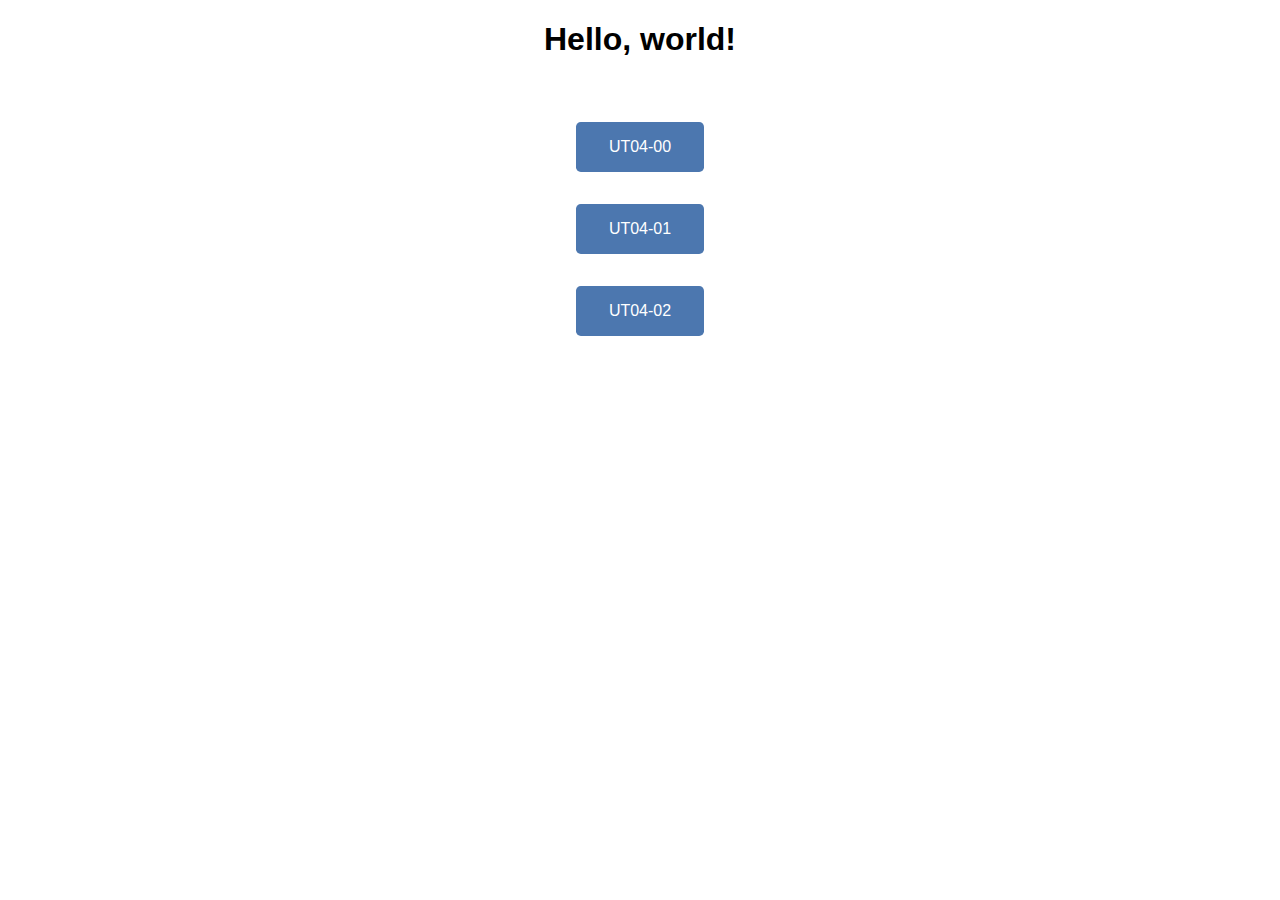
<file: index.html>
<!DOCTYPE html>
<html lang="en">
<head>
    <meta charset="UTF-8">
    <meta name="viewport" content="width=device-width, initial-scale=1.0">
    <title>Proyectos</title>
    <link rel="stylesheet" href="style.css">
</head>
<body>
    <h1>Hello, world!</h1>
    <div>
        <!-- <h2>Proyectos</h2> -->
        <a href="./DEW/UT04-00/form.html">UT04-00</a>
        <a href="./DEW/UT04-01/index.html">UT04-01</a>
        <a href="./DEW/UT04-02/index.html">UT04-02</a>
    </div>
</body>
</html>
</file>
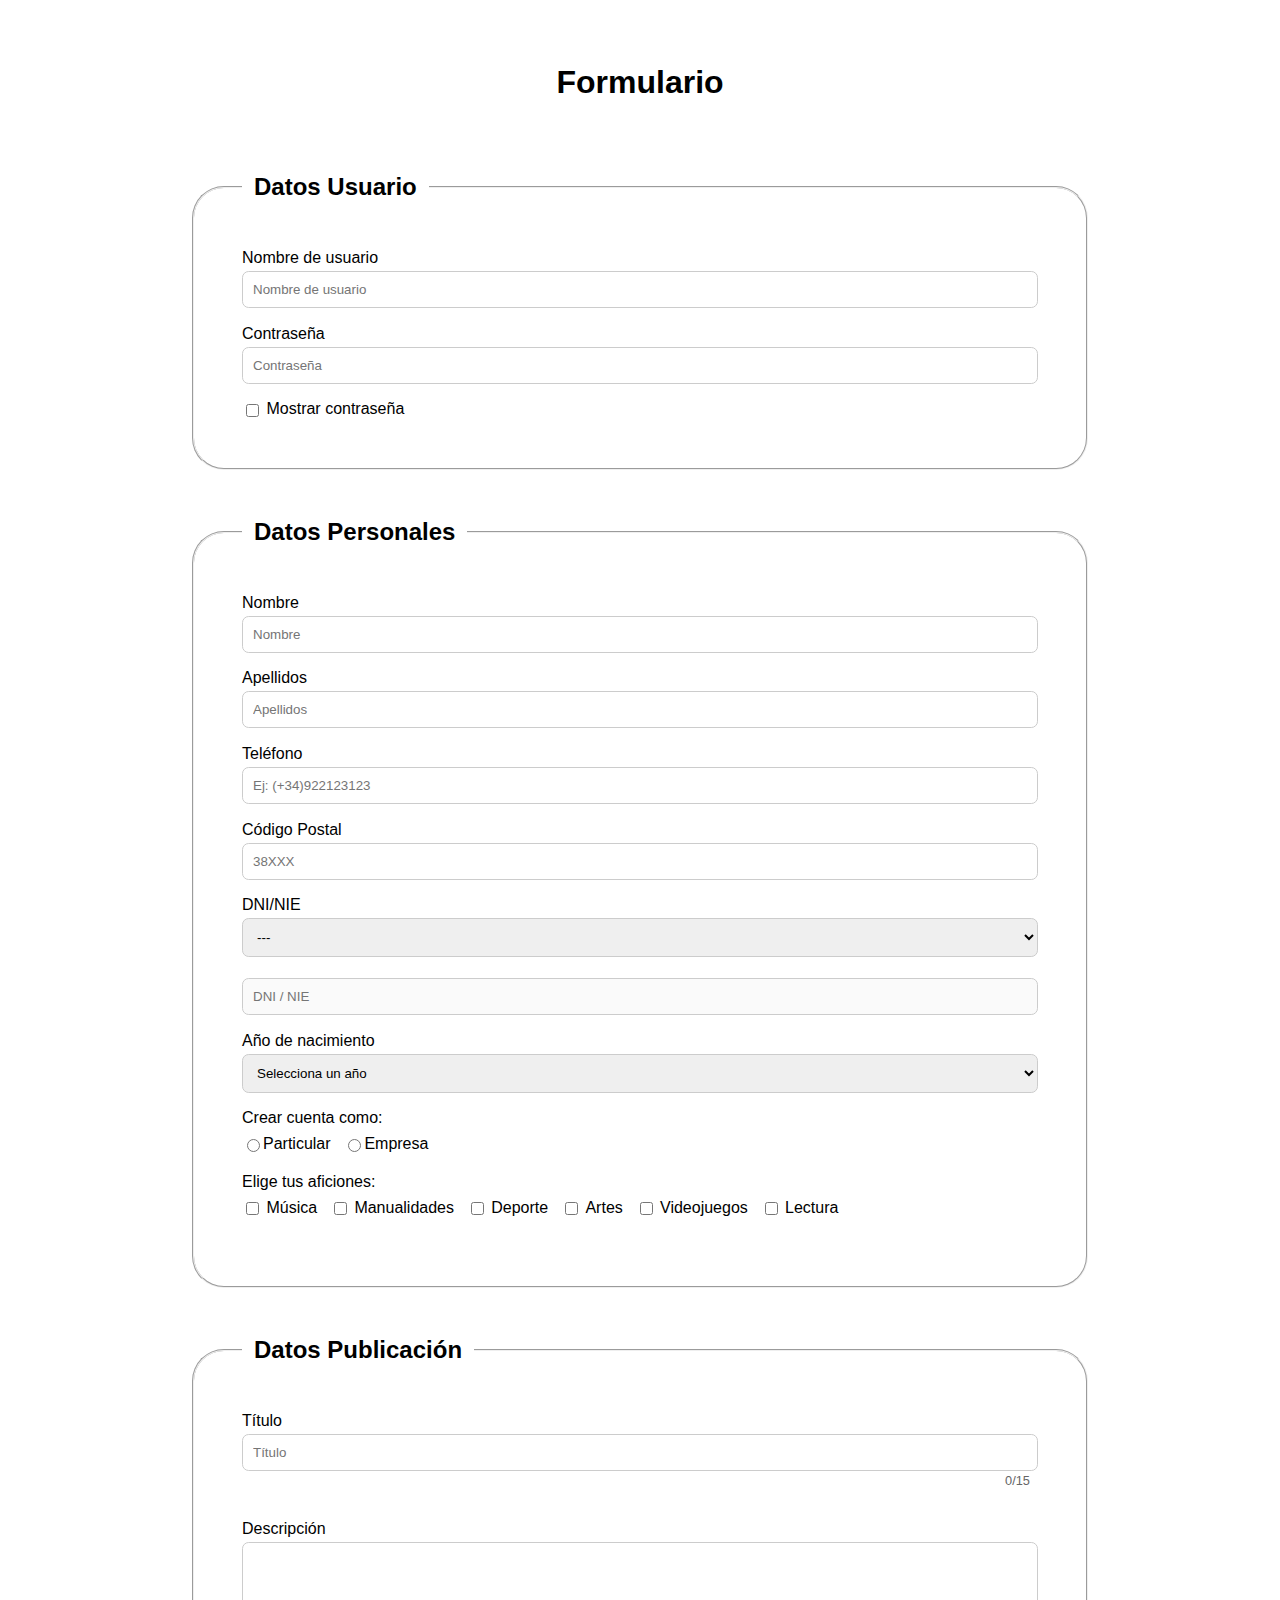
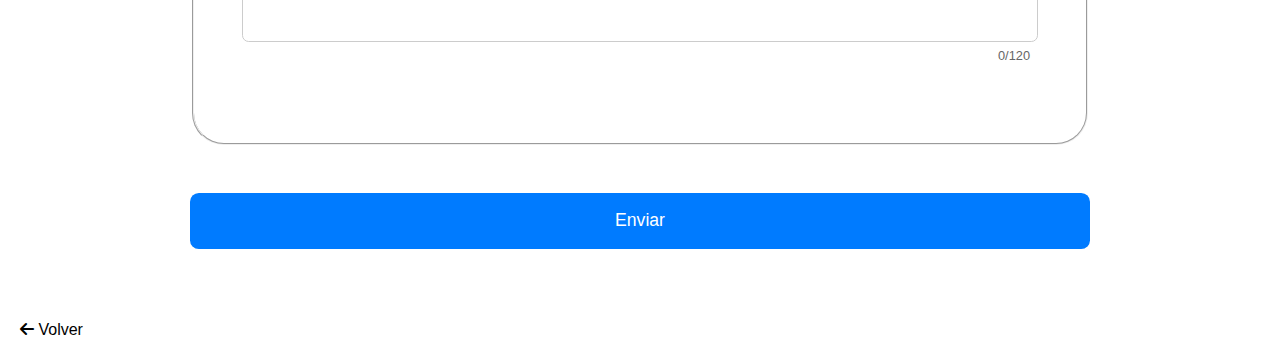
<file: DEW/UT04-01/index.html>
<!DOCTYPE html>
<html lang="en">
<head>
    <meta charset="UTF-8">
    <meta name="viewport" content="width=device-width, initial-scale=1.0">
    <title>Form - ejemplo 02</title>
    <link rel="stylesheet" href="./style.css">
    <link rel="stylesheet" href="https://cdnjs.cloudflare.com/ajax/libs/font-awesome/6.2.0/css/all.min.css">
</head>
<body>
    <h1>Formulario</h1>
    <form action="https://www.w3schools.com/action_page.php" method="post" id="form" novalidate>
        <fieldset class="userdata">
            <legend>Datos Usuario</legend>
            <label for="userdata_username">Nombre de usuario</label>
            <input type="text" name="NombreUsuario" id="userdata_username" placeholder="Nombre de usuario" required>
            <label for="userdata_password">Contraseña</label>
            <input type="password" name="Contrasena" id="userdata_password" placeholder="Contraseña" required>
            <input type="checkbox" name="showpassword" id="userdata_showpassword">
            <label for="userdata_showpassword">Mostrar contraseña</label>
        </fieldset>

        <fieldset class="personaldata">
            <legend>Datos Personales</legend>
            <label for="personaldata_name">Nombre</label>
            <input type="text" name="Nombre" id="personaldata_name" placeholder="Nombre" required>
            <label for="personaldata_surname">Apellidos</label>
            <input type="text" name="Apellidos" id="personaldata_surname" placeholder="Apellidos" required>
            <label for="personaldata_telephone">Teléfono</label>
            <input type="tel" name="Telefono" id="personaldata_telephone" placeholder="Ej: (+34)922123123" required>
            <label for="personaldata_cp">Código Postal</label>
            <input type="number" name="CodigoPostal" id="personaldata_cp" placeholder="38XXX" required>
            <label for="personaldata-select_dninie">DNI/NIE</label>
            <select name="TipoDocumento" id="personaldata-select_dninie" required>
                <option value="" disabled selected>---</option>
                <option value="DNI">DNI</option>
                <option value="NIE">NIE</option>
            </select>
            <input name="DniNie" type="text" placeholder="DNI / NIE" id="personaldata-input_dninie" disabled required>
            <label for="personaldata_birthyear">Año de nacimiento</label>
            <select name="AnioNacimiento" id="personaldata_birthyear" required>
                <option value="" disabled selected>Selecciona un año</option>
                <option value="1980">1980</option>
                <option value="1981">1981</option>
                <option value="1982">1982</option>
                <option value="1983">1983</option>
                <option value="1984">1984</option>
                <option value="1985">1985</option>
                <option value="1986">1986</option>
                <option value="1987">1987</option>
                <option value="1988">1988</option>
                <option value="1989">1989</option>
                <option value="1990">1990</option>
                <option value="1991">1991</option>
                <option value="1992">1992</option>
                <option value="1993">1993</option>
                <option value="1994">1994</option>
                <option value="1995">1995</option>
                <option value="1996">1996</option>
                <option value="1997">1997</option>
                <option value="1998">1998</option>
                <option value="1999">1999</option>
                <option value="2000">2000</option>
                <option value="2001">2001</option>
                <option value="2002">2002</option>
                <option value="2003">2003</option>
                <option value="2004">2004</option>
                <option value="2005">2005</option>
                <option value="2006">2006</option>
                <option value="2007">2007</option>
                <option value="2008">2008</option>
                <option value="2009">2009</option>
                <option value="2010">2010</option>
                <option value="2011">2011</option>
                <option value="2012">2012</option>
                <option value="2013">2013</option>
                <option value="2014">2014</option>
                <option value="2015">2015</option>
                <option value="2016">2016</option>
                <option value="2017">2017</option>
                <option value="2018">2018</option>
                <option value="2019">2019</option>
                <option value="2020">2020</option>
                <option value="2021">2021</option>
                <option value="2022">2022</option>
                <option value="2023">2023</option>
                <option value="2024">2024</option>
            </select>
            <span>Crear cuenta como:</span>
            <div class="field-group">
                <input type="radio" name="CuentaComo" value="particular" id="accounttype_particular" required>
                <label for="accounttype_particular">Particular</label>
                <input type="radio" name="CuentaComo" value="empresa" id="accounttype_empresa" required>
                <label for="accounttype_empresa">Empresa</label>
            </div>
            <span>Elige tus aficiones:</span>            
            <div class="field-group aficiones">
                <div>
                    <input type="checkbox" value="MU" id="musica">
                    <label for="musica">Música</label>
                </div>
                <div>
                    <input type="checkbox" value="MA" id="manualidades">
                    <label for="manualidades">Manualidades</label>
                </div>
                <div>
                    <input type="checkbox" value="DE" id="deporte">
                    <label for="deporte">Deporte</label>
                </div>
                <div>
                    <input type="checkbox" value="AR" id="artes">
                    <label for="artes">Artes</label>
                </div>
                <div>
                    <input type="checkbox" value="VI" id="videojuegos">
                    <label for="videojuegos">Videojuegos</label>
                </div>
                <div>
                    <input type="checkbox" value="LE" id="lectura">
                    <label for="lectura">Lectura</label>
                </div>
                <input type="text" id="hobbies" name="aficiones" hidden required>
            </div>
        </fieldset>

        <fieldset class="postdata">
            <legend>Datos Publicación</legend>
            <div class="postdata-container">
                <label for="postdata_title">Título</label>
                <input type="text" name="PublicacionTitulo" maxlength="15" id="postdata_title" placeholder="Título" required>
                <span id="postdata-count_title">0/15</span>
            </div>
            <div class="postdata-container">
                <label for="postdata_description">Descripción</label>
                <textarea name="PublicacionDescripcion" id="postdata_description" maxlength="120" required></textarea>
                <span id="postdata-count_description">0/120</span>
            </div>
        </fieldset>

        <input type="submit" value="Enviar">
    </form>
    <a href="../../index.html" title="Volver"><i class="fa-solid fa-arrow-left"></i> Volver</a>
    <script src="./script.js"></script>
</body>
</html>
</file>
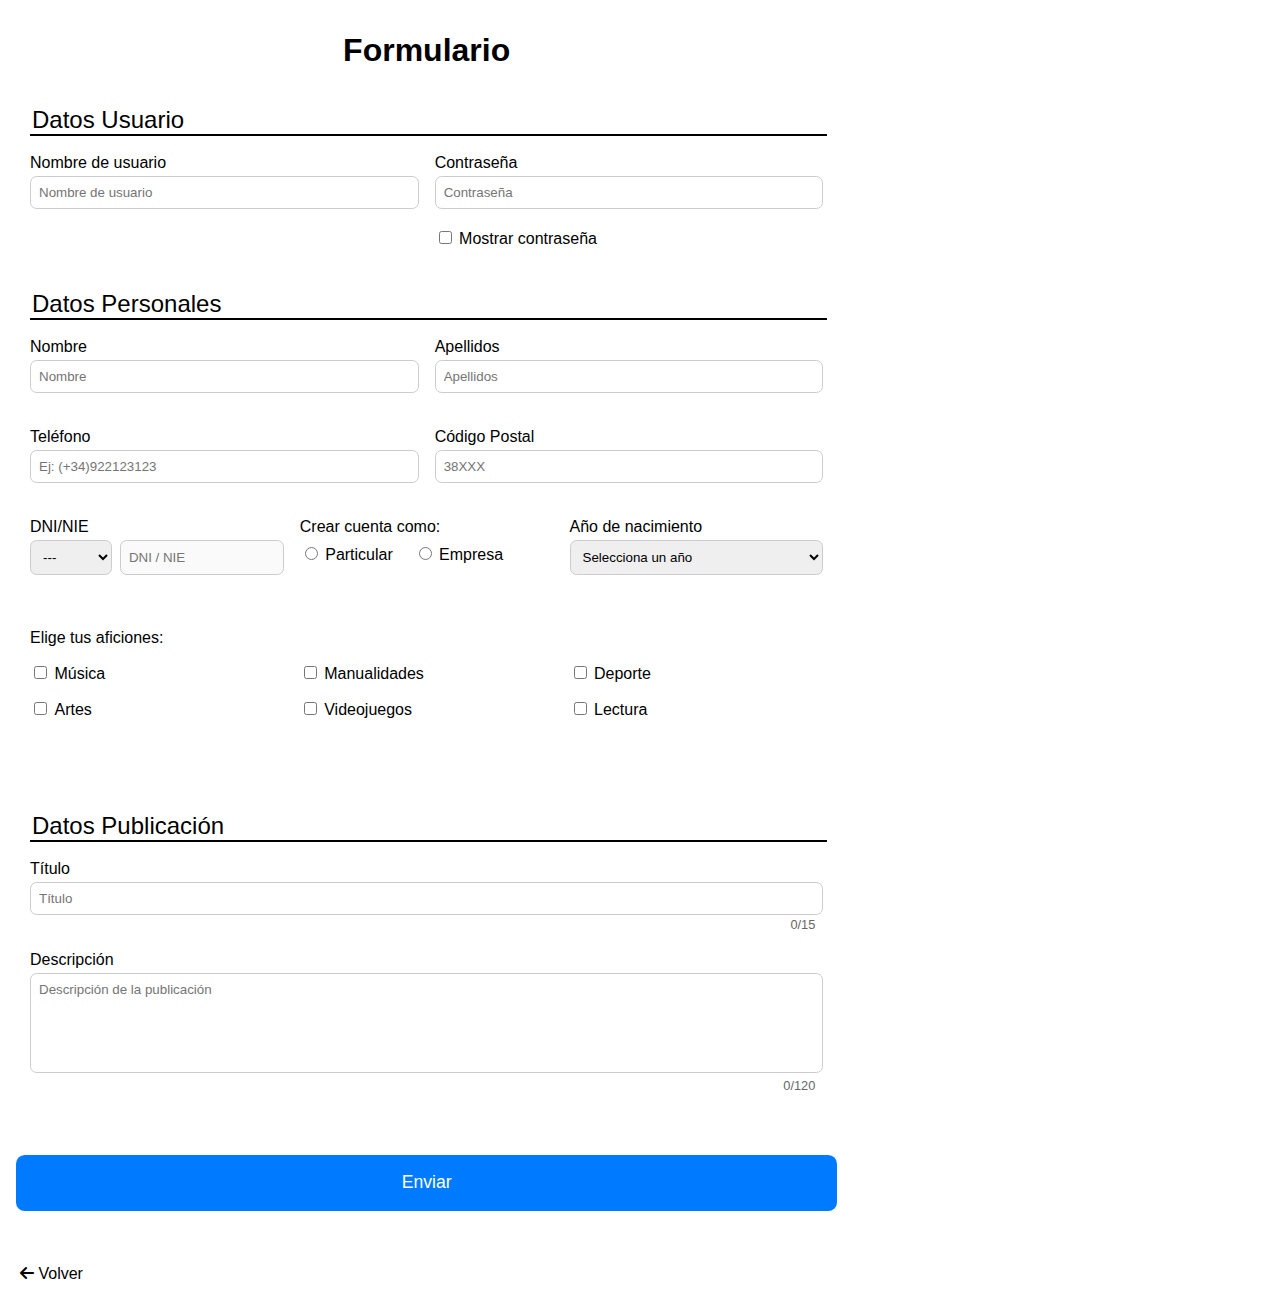
<file: DEW/UT04-02/index.html>
<!DOCTYPE html>
<html lang="en">
<head>
    <meta charset="UTF-8">
    <meta name="viewport" content="width=device-width, initial-scale=1.0">
    <title>Form - ejemplo 02</title>
    <link rel="stylesheet" href="./style.css">
    <link rel="stylesheet" href="https://cdnjs.cloudflare.com/ajax/libs/font-awesome/6.2.0/css/all.min.css">
</head>
<body>
    <section id="formulario">
        <h1>Formulario</h1>
        <form action="https://www.w3schools.com/action_page.php" method="post" id="form" novalidate>
            
            <fieldset class="userdata">
                <legend>Datos Usuario</legend>
                <div>
                    <label for="userdata_username">Nombre de usuario</label>
                    <input minlength="4" maxlength="20" type="text" name="NombreUsuario" id="userdata_username" placeholder="Nombre de usuario" required>
                    <span class="errormessage" id="userdata-error_username"></span>
                </div>
                <div>
                    <div>
                        <label for="userdata_password">Contraseña</label>
                        <input pattern="^\d{8}$" maxlength="8" type="password" name="Contrasena" id="userdata_password" placeholder="Contraseña" required>
                        <span class="errormessage" id="userdata-error_password"></span>
                    </div>
                    <div>
                        <input type="checkbox" name="showpassword" id="userdata_showpassword">
                        <label for="userdata_showpassword">Mostrar contraseña</label>
                    </div>
                </div>
            </fieldset>

            <fieldset class="personaldata">
                <legend>Datos Personales</legend>
                <div class="personaldata-div_input">
                    <div>
                        <label for="personaldata_name">Nombre</label>
                        <input minlength="4" maxlength="20" type="text" name="Nombre" id="personaldata_name" placeholder="Nombre" required>
                        <span class="errormessage" id="personaldata-error_name"></span>
                    </div>
                    <div>
                        <label for="personaldata_surname">Apellidos</label>
                        <input minlength="4" maxlength="20" type="text" name="Apellidos" id="personaldata_surname" placeholder="Apellidos" required>
                        <span class="errormessage" id="personaldata-error_surname"></span>
                    </div>
                    <div>
                        <label for="personaldata_telephone">Teléfono</label>
                        <input type="tel" name="Telefono" id="personaldata_telephone" placeholder="Ej: (+34)922123123" pattern="\(\+\d{2}\)\d{9}" required>
                        <span class="errormessage" id="personaldata-error_telephone"></span>
                    </div>
                    <div>
                        <label for="personaldata_cp">Código Postal</label>
                        <input minlength="5" maxlength="5" type="text" name="CodigoPostal" id="personaldata_cp" placeholder="38XXX" pattern="^38\d{3}$" required>
                        <span class="errormessage" id="personaldata-error_cp"></span>
                    </div>
                </div>
                <div class="personaldata-div_doctype">
                    <div>
                        <label for="personaldata-select_dninie">DNI/NIE</label>
                        <div class="field-doc">
                            <select name="TipoDocumento" id="personaldata-select_dninie" required>
                                <option value="" disabled selected>---</option>
                                <option value="DNI">DNI</option>
                                <option value="NIE">NIE</option>
                            </select>
                            <input name="DniNie" type="text" placeholder="DNI / NIE" id="personaldata-input_dninie" disabled required>         
                            <span class="errormessage" id="personaldata-select-error_doctype"></span>
                            <span class="errormessage" id="personaldata-input-error_doctype"></span>
                        </div>
                    </div>
                    <div>
                        <span>Crear cuenta como:</span>
                        <div class="field-group">
                            <div>
                                <input type="radio" name="CuentaComo" value="particular" id="accounttype_particular" required>
                                <label for="accounttype_particular">Particular</label>
                            </div>
                            <div>
                                <input type="radio" name="CuentaComo" value="empresa" id="accounttype_empresa" required>
                                <label for="accounttype_empresa">Empresa</label>
                            </div>
                            <span class="errormessage" id="personaldata-error_accounttype"></span>
                        </div>
                    </div>
                    <div>
                        <label for="personaldata_birthyear">Año de nacimiento</label>
                        <select name="AnioNacimiento" id="personaldata_birthyear" required>
                            <option value="" disabled selected>Selecciona un año</option>
                        </select>
                        <span class="errormessage" id="personaldata-error_birthyear"></span>
                    </div>
                </div>
                <div class="personaldata-div_hobbies">
                    <span>Elige tus aficiones:</span>            
                    <div class="aficiones">
                        <div>
                            <input type="checkbox" value="MU" id="musica">
                            <label for="musica">Música</label>
                        </div>
                        <div>
                            <input type="checkbox" value="MA" id="manualidades">
                            <label for="manualidades">Manualidades</label>
                        </div>
                        <div>
                            <input type="checkbox" value="DE" id="deporte">
                            <label for="deporte">Deporte</label>
                        </div>
                        <div>
                            <input type="checkbox" value="AR" id="artes">
                            <label for="artes">Artes</label>
                        </div>
                        <div>
                            <input type="checkbox" value="VI" id="videojuegos">
                            <label for="videojuegos">Videojuegos</label>
                        </div>
                        <div>
                            <input type="checkbox" value="LE" id="lectura">
                            <label for="lectura">Lectura</label>
                        </div>
                        <input type="text" id="personaldata_hobbies" name="Aficiones" hidden required>
                        <span class="errormessage" id="personaldata-error_hobbies"></span>
                    </div>
                </div>
                
            </fieldset>

            <fieldset class="postdata">
                <legend>Datos Publicación</legend>
                <div class="postdata-container">
                    <label for="postdata_title">Título</label>
                    <input minlength="4" maxlength="15" type="text" name="PublicacionTitulo" maxlength="15" id="postdata_title" placeholder="Título" required>
                    <span class="errormessage" id="postdata-error_title"></span>
                    <span id="postdata-count_title">0/15</span>
                </div>
                <div class="postdata-container">
                    <label for="postdata_description">Descripción</label>
                    <textarea placeholder="Descripción de la publicación" minlength="4" maxlength="120" name="PublicacionDescripcion" id="postdata_description" required></textarea>
                    <span class="errormessage" id="postdata-error_description"></span>
                    <span id="postdata-count_description">0/120</span>
                </div>
            </fieldset>

            <input type="submit" value="Enviar">
        </form>      
    </section>
    <section id="errores">
    </section>
    <a href="../../index.html" title="Volver"><i class="fa-solid fa-arrow-left"></i> Volver</a>
    <script src="./script.js" type="module"></script>
</body>
</html>
</file>
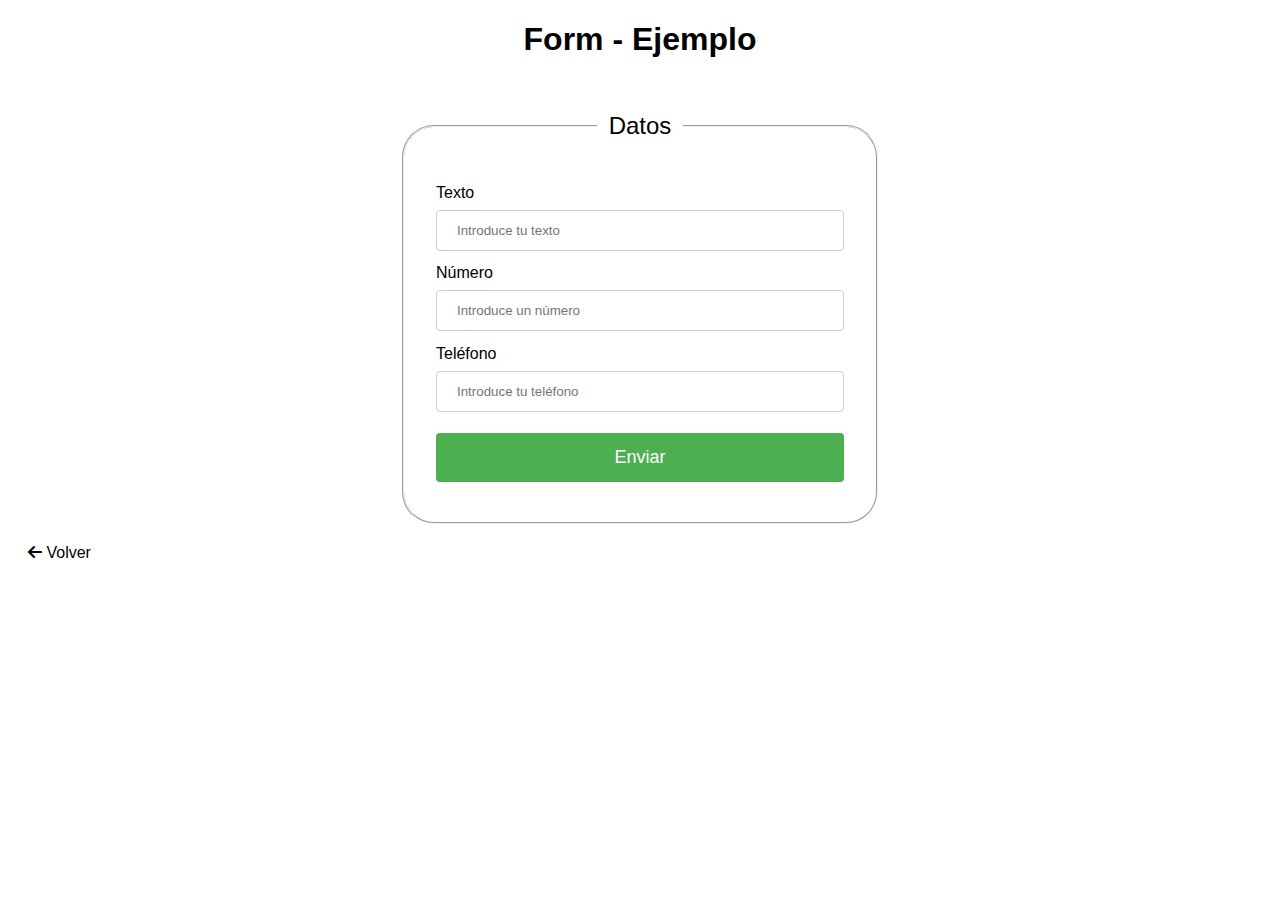
<file: UT04-00/form.html>
<!DOCTYPE html>
<html lang="en">
<head>
    <meta charset="UTF-8">
    <meta name="viewport" content="width=device-width, initial-scale=1.0">
    <title>From - Ejemplo</title>
    <link rel="stylesheet" href="./form.css">
    <link rel="stylesheet" href="https://cdnjs.cloudflare.com/ajax/libs/font-awesome/6.2.0/css/all.min.css">
</head>
<body>
    <h1>Form - Ejemplo</h1>
    <div>
        <form>
            <fieldset>
                <legend>Datos</legend>
                <label for="text">Texto</label>
                <input type="text" name="text" id="" placeholder="Introduce tu texto">
                <label for="number">Número</label>
                <input type="number" name="number" id="" placeholder="Introduce un número">
                <label for="tel">Teléfono</label>
                <input type="tel" name="tel" id="" placeholder="Introduce tu teléfono">
                <input type="submit" value="Enviar">
            </fieldset>
        </form>
    </div>
    <a href="../index.html" title="Volver"><i class="fa-solid fa-arrow-left"></i> Volver</a>
</body>
</html>
</file>
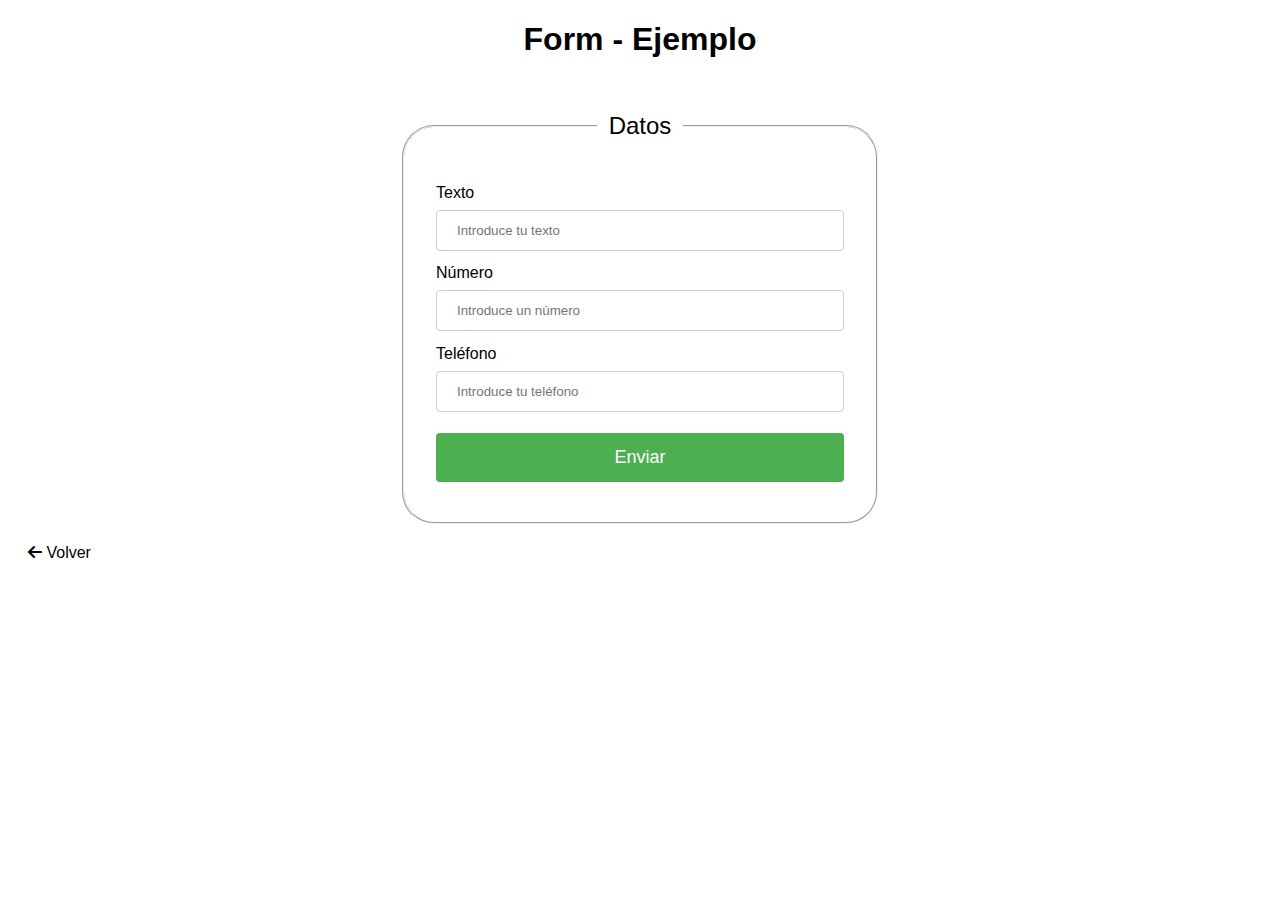
<file: DEW/UT04-00/form.html>
<!DOCTYPE html>
<html lang="en">
<head>
    <meta charset="UTF-8">
    <meta name="viewport" content="width=device-width, initial-scale=1.0">
    <title>From - Ejemplo</title>
    <link rel="stylesheet" href="./form.css">
    <link rel="stylesheet" href="https://cdnjs.cloudflare.com/ajax/libs/font-awesome/6.2.0/css/all.min.css">
</head>
<body>
    <h1>Form - Ejemplo</h1>
    <div>
        <form>
            <fieldset>
                <legend>Datos</legend>
                <label for="text">Texto</label>
                <input type="text" name="text" id="" placeholder="Introduce tu texto">
                <label for="number">Número</label>
                <input type="number" name="number" id="" placeholder="Introduce un número">
                <label for="tel">Teléfono</label>
                <input type="tel" name="tel" id="" placeholder="Introduce tu teléfono">
                <input type="submit" value="Enviar">
            </fieldset>
        </form>
    </div>
    <a href="../../index.html" title="Volver"><i class="fa-solid fa-arrow-left"></i> Volver</a>
</body>
</html>
</file>
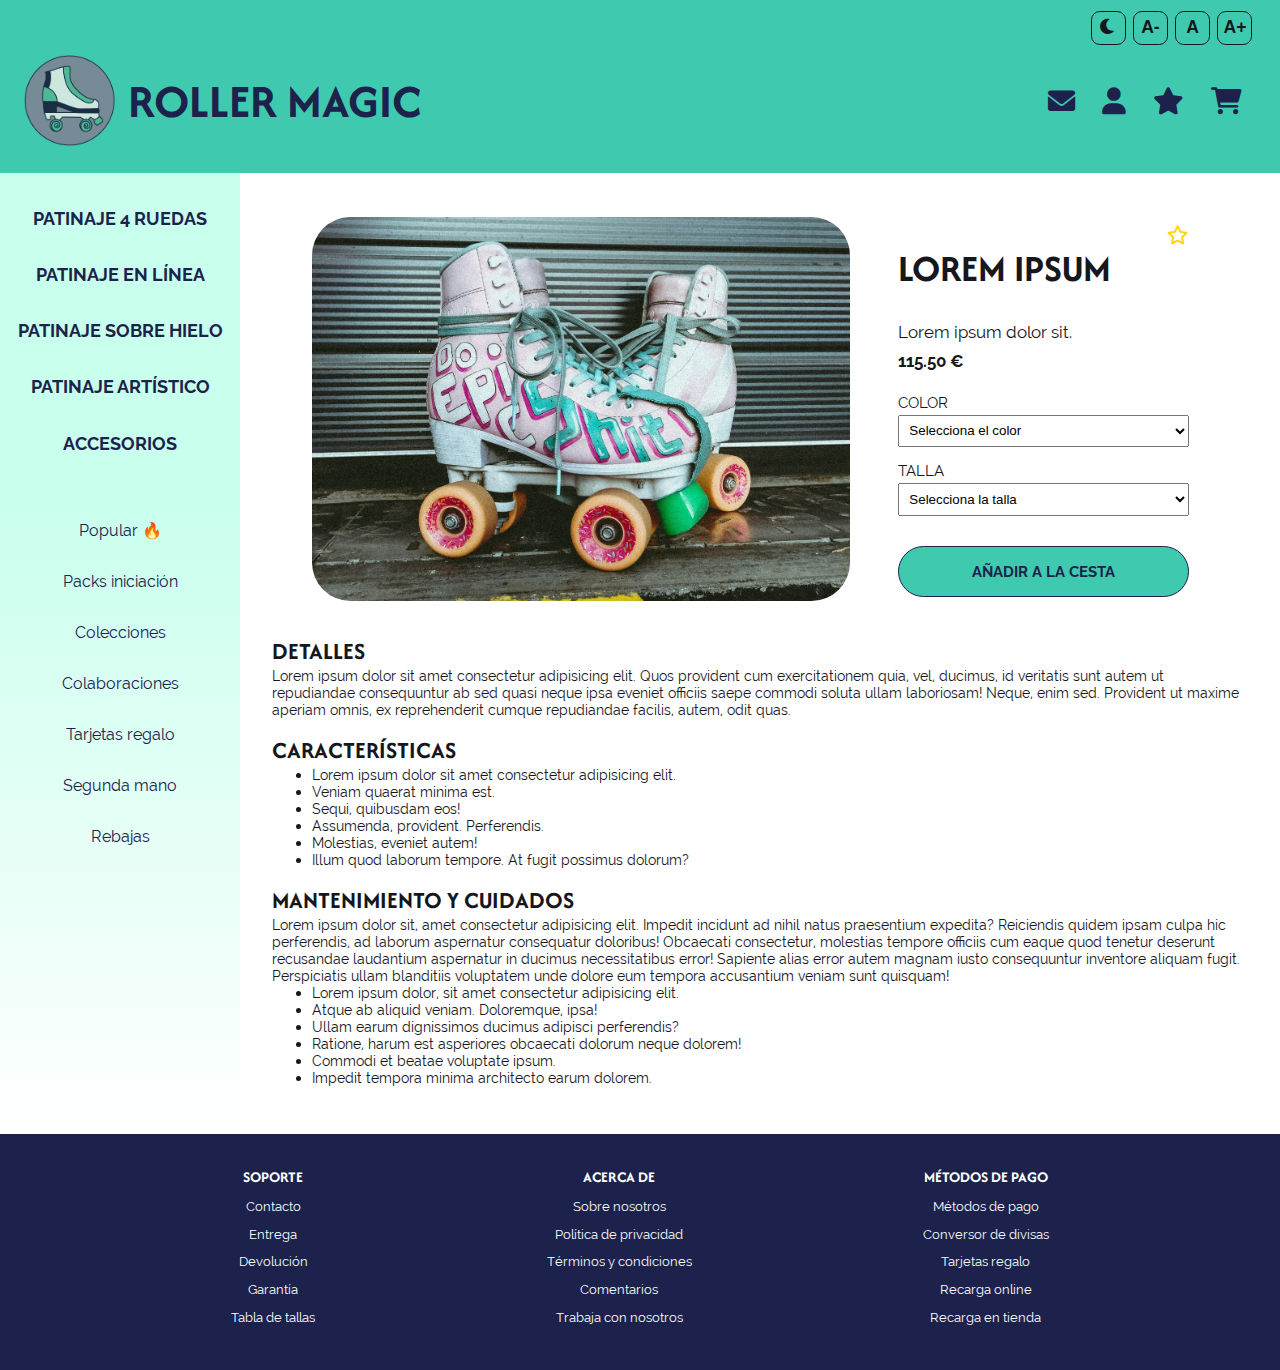
<file: RollerMagic/pages/product/product.html>
<!DOCTYPE html>
<html lang="es">
    <head>
        <meta charset="UTF-8">
        <meta name="viewport" content="width=device-width, initial-scale=1.0">
        <meta name="description" content="Detalles de producto Lorem ipsum de la tienda de patines Roller Magic">
        <title>Roller Magic - Producto</title>
        <link rel="stylesheet" href="https://cdnjs.cloudflare.com/ajax/libs/font-awesome/6.0.0/css/all.min.css">
        <link rel="stylesheet" href="../../css/main.css">
        <link rel="stylesheet" href="./css/product.css">
    </head>
    <body>
        <header>
            <!-- Logotipo y nombre de la empresa. Enlaces de contacto y gestión de perfil de usuario. -->
            <div  aria-label="Menú de accesibilidad" class="accesibility-menu">
                <button aria-label="Cambiar modo de iluminación" id="mode"><i class="fa-solid" title="Cambiar modo"></i></button>
                <button aria-label="Disminuir tamaño de la fuente" id="fontSizeDown" title="Disminuir tamaño fuente">A-</button>
                <button aria-label="Restablecer tamaño de la fuente" id="fontSizeDefault" title="Restablecer tamaño fuente">A</button>
                <button aria-label="Aumentar tamaño de la fuente" id="fontSizeUp" title="Aumentar tamaño fuente">A+</button>
            </div>
            <div class="header">
                <div class="logo">
                    <a href="../../index.html">
                        <figure></figure>
                        <span>Roller Magic</span>
                    </a>
                </div>
                <div aria-label="Menú de gestión de usuario" class="user-management">
                    <a aria-label="Contacto" href="#" title="Contacto"><i class="fa-solid fa-envelope"></i></a>
                    <a aria-label="Perfil" href="#" title="Perfil"><i class="fa-solid fa-user"></i></a>
                    <a aria-label="Favoritos" href="#" title="Favoritos"><i class="fa-solid fa-star"></i></a>
                    <a aria-label="Carrito" href="#" title="Carrito"><i class="fa-solid fa-cart-shopping"></i></a>
                </div>
            </div>
        </header>
        <nav>
            <!-- Departamentos o servicios -->
            <a href="../catalog/catalog.html">Patinaje 4 ruedas</a>
            <a href="../catalog/catalog.html">Patinaje en línea</a>
            <a href="../catalog/catalog.html">Patinaje sobre hielo</a>
            <a href="../catalog/catalog.html">Patinaje artístico</a>
            <a href="../catalog/catalog.html">Accesorios</a>
        </nav>
        <aside>
            <!-- Categorías más visitadas o promociones -->
            <ul>
                <li><a href="../catalog/catalog.html">Popular &#128293; </a></li>
                <li><a href="../catalog/catalog.html">Packs iniciación</a></li>
                <li><a href="../catalog/catalog.html">Colecciones</a></li>
                <li><a href="../catalog/catalog.html">Colaboraciones</a></li>
                <li><a href="../catalog/catalog.html">Tarjetas regalo</a></li>
                <li><a href="../catalog/catalog.html">Segunda mano</a></li>
                <li><a href="../catalog/catalog.html">Rebajas</a></li>
            </ul>
        </aside>
        <main class="product-page"> 
            <!-- Producto -->
            <section>
                <div class="product">
                    <figure>
                        <img src="./images/sindy-sussengut-JlLhBYbolSU-unsplash.jpg" alt="">
                    </figure>
                    <div class="product-main">
                        <div class="product-info">
                            <h1>Lorem ipsum</h1>
                            <p class="product-info_description">Lorem ipsum dolor sit.</p>
                            <p class="product-info_price">115.50 €</p>
                        </div>
                        <div class="set-favorite">
                            <a aria-label="Agregar el producto Lorem impsum a favoritos." href="#." onclick="setFavorite()"><i id="set-favorite_icon" class="fa-regular fa-star"></i></a>
                        </div>
                        <div class="product-option">
                            <label for="product-color">Color</label>
                            <select name="color" id="product-color">
                                <option value="" disabled selected>Selecciona el color</option>
                                <option value="Blanco">Blanco</option>
                                <option value="Negro">Negro</option>
                                <option value="Rosa">Rosa</option>
                                <option value="Verde">Verde</option>
                                <option value="Azul">Azul</option>
                            </select>
                        </div>
                        <div class="product-option">
                            <label for="product-size">Talla</label>
                            <select name="size" id="product-size">
                                <option value="" disabled selected>Selecciona la talla</option>
                                <option value="35">35</option>
                                <option value="36">36</option>
                                <option value="37">37</option>
                                <option value="38">38</option>
                                <option value="39">39</option>
                                <option value="40">40</option>
                                <option value="42">42</option>
                            </select>
                        </div>
                        <a href="#" class="btn" id="buy">Añadir a la cesta</a>
                    </div>
                </div>
                <div class="product-details">
                    <h2>Detalles</h2>
                    <p>Lorem ipsum dolor sit amet consectetur adipisicing elit. Quos provident cum exercitationem quia, vel, ducimus, id veritatis sunt autem ut repudiandae consequuntur ab sed quasi neque ipsa eveniet officiis saepe commodi soluta ullam laboriosam! Neque, enim sed. Provident ut maxime aperiam omnis, ex reprehenderit cumque repudiandae facilis, autem, odit quas.</p>
                </div>
                <div class="product-features">
                    <h2>Características</h2>
                    <ul>
                        <li>Lorem ipsum dolor sit amet consectetur adipisicing elit.</li>
                        <li>Veniam quaerat minima est.</li>
                        <li>Sequi, quibusdam eos!</li>
                        <li>Assumenda, provident. Perferendis.</li>
                        <li>Molestias, eveniet autem!</li>
                        <li>Illum quod laborum tempore. At fugit possimus dolorum?</li>
                    </ul>
                </div>
                <div class="product-advice">
                    <h2>Mantenimiento y cuidados</h2>
                    <p>Lorem ipsum dolor sit, amet consectetur adipisicing elit. Impedit incidunt ad nihil natus praesentium expedita? Reiciendis quidem ipsam culpa hic perferendis, ad laborum aspernatur consequatur doloribus! Obcaecati consectetur, molestias tempore officiis cum eaque quod tenetur deserunt recusandae laudantium aspernatur in ducimus necessitatibus error! Sapiente alias error autem magnam iusto consequuntur inventore aliquam fugit. Perspiciatis ullam blanditiis voluptatem unde dolore eum tempora accusantium veniam sunt quisquam!</p>
                    <ul>
                        <li>Lorem ipsum dolor, sit amet consectetur adipisicing elit.</li>
                        <li>Atque ab aliquid veniam. Doloremque, ipsa!</li>
                        <li>Ullam earum dignissimos ducimus adipisci perferendis?</li>
                        <li>Ratione, harum est asperiores obcaecati dolorum neque dolorem!</li>
                        <li>Commodi et beatae voluptate ipsum.</li>
                        <li>Impedit tempora minima architecto earum dolorem.</li>
                    </ul>
                </div>
            </section>
        </main>
        <footer>
            <div>
                <span>Soporte</span>
                <ul>
                    <li><a href="#">Contacto</a></li>
                    <li><a href="#">Entrega</a></li>
                    <li><a href="#">Devolución</a></li>
                    <li><a href="#">Garantía</a></li>
                    <li><a href="#">Tabla de tallas</a></li>
                </ul>
            </div>
            <div>
                <span>Acerca de</span>
                <ul>
                    <li><a href="#">Sobre nosotros</a></li>
                    <li><a href="#">Política de privacidad</a></li>
                    <li><a href="#">Términos y condiciones</a></li>
                    <li><a href="#">Comentarios</a></li>
                    <li><a href="#">Trabaja con nosotros</a></li>
                </ul>
            </div>
            <div>
                <span>Métodos de pago</span>
                <ul>
                    <li><a href="#">Métodos de pago</a></li>
                    <li><a href="#">Conversor de divisas</a></li>
                    <li><a href="#">Tarjetas regalo</a></li>
                    <li><a href="#">Recarga online</a></li>
                    <li><a href="#">Recarga en tienda</a></li>
                </ul>
            </div>
        </footer>
        <script src="../../js/script.js"></script>
    </body>
</html>
</file>
<file: style.css>
body {
    font-family: sans-serif;
    text-align: center;
}

div {
    margin-top: 3em;
    display: flex;
    flex-direction: column;
}

a {
    background-color: #4c77af;
    color: white;
    padding: 1em 1.5em;
    margin: 1em auto;
    border: none;
    border-radius: 0.3em;
    cursor: pointer;
    text-decoration: none;
    width: 5em;
}

a:hover {
    background-color: #3e6291;
}
</file>
<file: DEW/UT04-01/style.css>
body {
    font-family:Verdana, Geneva, Tahoma, sans-serif;
    margin: 0;
    padding: 0;
}

h1 {
    text-align: center;
    margin-top: 2em;
}

form {
    margin: 2.5em auto;
    max-width: 56.25em;
    padding: 2em;
}

fieldset {
    margin-bottom: 3em;
    padding: 3em;
    border-radius: 2em;
}

legend {
    font-size: 1.5em;
    font-weight: bold;
    padding: 0 0.5em;
}

input[type="text"],
input[type="tel"],
input[type="number"],
input[type="password"],
select,
textarea {
    width: 100%;
    padding: 0.75em;
    border: 0.0625em solid #ccc;
    border-radius: 0.5em;
    margin-bottom: 1.25em;
    margin-top: 0.3em;
    box-sizing: border-box;
}

textarea {
    resize: none;
    height: 7.5em;
}

input[type="checkbox"],
input[type="radio"] {
    vertical-align: middle;
}

input:focus, textarea:focus, select:focus {
    outline: none;
}

fieldset label[for="userdata_showpassword"],
fieldset label[for="accounttype_particular"],
fieldset label[for="accounttype_empresa"],
fieldset label[for="musica"],
fieldset label[for="manualidades"],
fieldset label[for="deporte"],
fieldset label[for="artes"],
fieldset label[for="videojuegos"],
fieldset label[for="lectura"] {
    display: inline-block;
    margin-right: 0.8em;
    cursor: pointer;
}

.field-group {
    margin: 0.5em 0 1.25em;
    display: flex;
    flex-wrap: wrap;
}

/* Posicionamiento de los spans de conteo */
.postdata-container {
    position: relative;
    margin-bottom: 2em;
}
#postdata-count_title, #postdata-count_description {
    font-size: 0.8em;
    color: #666;
    position: absolute;
    right: 0.625em;
    bottom: 0;
}

/* Botón enviar */
input[type="submit"] {
    background-color: #007bff;
    color: #ffffff;
    padding: 1em;
    font-size: 1.1em;
    border: none;
    border-radius: 0.5em;
    cursor: pointer;
    width: 100%;
    transition: background-color 0.3s;
    box-sizing: border-box;
}
input[type="submit"]:hover {
    background-color: #0056b3;
}

/* Validaciones de input */
input:required:valid {
    border-color: #008000;
}
input:focus:invalid {
    border-color: #ff0000;
}

/* Volver a la página de inicio */
a {
    color: #000000;
    padding: 0.875em 1.25em;
    margin: 0.5em 0;
    border: none;
    border-radius: 0.25em;
    cursor: pointer;
    text-decoration: none;
}
a:hover {
    color: #3e6291;
}

.errormessage {
    margin: -1em 0 1.2em;
    display: block;
    font-size: 0.8em;
    color: #ff0000;
    right: 0.625em;
    bottom: 0;
    border-color: #ff0000;
}
</file>
<file: DEW/UT04-02/style.css>
body {
    font-family: Arial, Helvetica, sans-serif;
    margin: 0;
    padding: 0;
    display: grid;
    grid-template-columns: 2fr 1fr;
    min-width: 560px;
}

h1 {
    text-align: center;
    margin-top: 1em;
    font-size: 2em;
}

form {
    margin: 1em auto;
    max-width: 56.25em;
    padding: 1em;
}

fieldset {
    border: none;
    margin-bottom: 2em;
}

legend {
    font-size: 1.5em;
    border-bottom: 0.1em solid #000;
    width: 100%;
    margin-bottom: 0.5em;
}

input[type="text"],
input[type="tel"],
input[type="number"],
input[type="password"],
select,
textarea {
    width: 100%;
    padding: 0.6em;
    border: 0.0625em solid #ccc;
    border-radius: 0.5em;
    margin-top: 0.3em;
    box-sizing: border-box;
    margin-bottom: 1.25em;
}

input[type="checkbox"],
input[type="radio"] {    
    cursor: pointer;
}

input:focus, textarea:focus, select:focus {
    outline: none;
}

textarea {
    resize: none;
    height: 7.5em;
    font-family: Arial, Helvetica, sans-serif;
}

fieldset label[for="userdata_showpassword"],
fieldset label[for="accounttype_particular"],
fieldset label[for="accounttype_empresa"],
fieldset label[for="musica"],
fieldset label[for="manualidades"],
fieldset label[for="deporte"],
fieldset label[for="artes"],
fieldset label[for="videojuegos"],
fieldset label[for="lectura"] {
    display: inline-block;
    margin-right: 0.8em;
    cursor: pointer;
}

.field-group {
    margin: 0.5em 0 1.25em;
    display: flex;
    flex-wrap: wrap;
}

/* Posicionamiento de los spans de conteo */
.postdata-container {
    position: relative;
    margin-bottom: 2em;
}
#postdata-count_title, #postdata-count_description {
    font-size: 0.8em;
    color: #666;
    position: absolute;
    right: 0.625em;
    bottom: 0;
}

/* Botón enviar */
input[type="submit"] {
    background-color: #007bff;
    color: #fff;
    padding: 1em;
    font-size: 1.1em;
    border-radius: 0.5em;
    width: 100%;
    transition: background-color 0.3s;
    box-sizing: border-box;
    border: none;
    cursor: pointer;
}
input[type="submit"]:hover {
    background-color: #0056b3;
}

/* Validaciones */
/* input:invalid, textarea:invalid, select:invalid {
    border-color: #F00;
} */
.errormessage {
    margin: -1em 0 1.2em;
    display: block;
    font-size: 0.8em;
    right: 0.625em;
    bottom: 0;
    color: #F00;
}
form.submitted *:invalid:not(fieldset){
    border-color: #F00;
}

/* Volver a la página de inicio */
a {
    color: #000000;
    padding: 0.875em 1.25em;
    margin: 0.5em 0;
    border: none;
    border-radius: 0.25em;
    cursor: pointer;
    text-decoration: none;
}
a:hover {
    color: #3e6291;
}

#errores {
    padding-top: 10em;
    span {
        display: flex;
        flex-direction: column;
        margin: 1em 0.5em;
        color: #F00;
    }
}

@media screen and (min-width: 900px) {
    form fieldset.userdata {
        display: grid;
        grid-template-columns: repeat(2, 1fr);
        gap: 1em;
    }

    form fieldset.personaldata  {
        .personaldata-div_input {
            display: grid;
            grid-template-columns: repeat(2, 1fr);
            gap: 1em;
            margin-bottom: 1em;
            div {
                display: flex;
                flex-direction: column;
            }
        }
        .personaldata-div_doctype {
            display: grid;
            grid-template-columns: repeat(3, 1fr);
            gap: 1em;
            margin-bottom: 1em;
            div.field-doc {
                display: grid;
                grid-template-columns: 1fr 2fr;
                gap: 0.5em;
                span {
                    grid-column: span 2;
                }
            }
            div.field-group {
                display: flex;
                flex-direction: row;
                gap: 0.5em;
                span {
                    margin-top: 0.5em;
                }
            }
        }
        .personaldata-div_hobbies {
            margin-bottom: 1em;
            div.aficiones {
                margin-top: 1em;
                gap: 1em;
                display: grid;
                grid-template-columns: repeat(3, 1fr);
                span {
                    margin-top: 0.3em;
                    grid-column: span 3;
                }
            }
        }
    }
}
</file>
<file: UT04-00/form.css>
body {
    font-family: sans-serif;
}

h1 {
    text-align: center;
}

fieldset {
    padding: 2em;
    border-radius: 2em;
}

legend {
    font-size: x-large;
    padding: 0.5em;
    text-align: center;
    border-radius: 2em;
}

input[type=text], input[type=number], input[type=tel] {
    width: 100%;
    padding: 12px 20px;
    display: inline-block;
    border: 1px solid #ccc;
    border-radius: 4px;
    box-sizing: border-box;
    margin-top: 8px;
    margin-bottom: 1em;
}

input[type=submit] {
    width: 100%;
    background-color: #4CAF50;
    color: white;
    padding: 14px 20px;
    margin: 8px 0;
    border: none;
    border-radius: 4px;
    cursor: pointer;  
    font-size: large;
}

input[type=submit]:hover {
    background-color: #45a049;
}

div {
    border-radius: 5px;
    padding: 20px;
    width: 30em;
    margin: 0 auto;
}

a {
    color: black;
    padding: 14px 20px;
    margin: 8px 0;
    border: none;
    border-radius: 4px;
    cursor: pointer;
    text-decoration: none;
}

a:hover {
    color: #3e6291;
}
</file>
<file: DEW/UT04-00/form.css>
body {
    font-family: sans-serif;
}

h1 {
    text-align: center;
}

fieldset {
    padding: 2em;
    border-radius: 2em;
}

legend {
    font-size: x-large;
    padding: 0.5em;
    text-align: center;
    border-radius: 2em;
}

input[type=text], input[type=number], input[type=tel] {
    width: 100%;
    padding: 12px 20px;
    display: inline-block;
    border: 1px solid #ccc;
    border-radius: 4px;
    box-sizing: border-box;
    margin-top: 8px;
    margin-bottom: 1em;
}

input[type=submit] {
    width: 100%;
    background-color: #4CAF50;
    color: white;
    padding: 14px 20px;
    margin: 8px 0;
    border: none;
    border-radius: 4px;
    cursor: pointer;  
    font-size: large;
}

input[type=submit]:hover {
    background-color: #45a049;
}

div {
    border-radius: 5px;
    padding: 20px;
    width: 30em;
    margin: 0 auto;
}

a {
    color: black;
    padding: 14px 20px;
    margin: 8px 0;
    border: none;
    border-radius: 4px;
    cursor: pointer;
    text-decoration: none;
}

a:hover {
    color: #3e6291;
}
</file>
<file: RollerMagic/css/main.css>
@import url('https://fonts.googleapis.com/css2?family=Afacad+Flux:wght@100..1000&family=Raleway:ital,wght@0,100..900;1,100..900&display=swap');
@font-face {
    font-family: "Raleway";
    font-style: normal;
    font-weight: normal;
    src: url('../fonts/Raleway-Regular.woff') format('woff');
}
@font-face {
    font-family: "Afacad Flux";
    font-style: normal;
    font-weight: normal;
    src: url('../fonts/AfacadFlux-Regular.woff2') format('woff2');
}

:root {
    --font-size: 1em;
}

.light {
    --accent-main-color: #3fcaaf;
    --accent-secondary-color: #C8FFED;
    --accent-auxiliar-color: #1C224B;
    --bckgr-color: #FFF;
    --text-color: #16161D;

    --header-color: var(--accent-main-color);
    --header-text-color: var(--accent-auxiliar-color);
    --nav-color: var(--accent-secondary-color);
    --nav-text-color: var(--accent-auxiliar-color);
    --footer-color: var(--accent-auxiliar-color);
    --footer-text-color: var(--bckgr-color);
    --button-color: var(--accent-main-color);
    --button-hover-color: var(--accent-auxiliar-color);
    --border-color: var(--accent-auxiliar-color);
}

.dark {
    --accent-main-color: #121212;
    --accent-secondary-color: #B4FCE4;
    --accent-auxiliar-color: #3FCAAF;
    --bckgr-color: #181818;
    --text-color: #FFF;

    --header-color: var(--accent-main-color);
    --header-text-color: var(--accent-auxiliar-color);
    --nav-color: var(--accent-main-color);
    --nav-text-color: var(--accent-secondary-color);
    --footer-color: var(--accent-main-color);
    --footer-text-color: var(--text-color);
    --button-color: var(--accent-auxiliar-color);
    --button-hover-color: var(--accent-secondary-color);
    --border-color: var(--accent-main-color);
}

* {
    margin: 0;
    box-sizing: border-box;
}

body {
    user-select: none;
    font-size: var(--font-size);
    font-family: "Raleway", 'Segoe UI', Verdana, Geneva, sans-serif;
}

header {
    display: flex;
    flex-direction: column;

    div.accesibility-menu {
        width: 100%;

        display: flex;
        flex-direction: row;
        background-color: var(--header-color);
        justify-content: right;
        padding-right: 1.5em;
        padding-top: 0.7em;
        
        button {
            width: 2em;
            padding: 0.3em;
            border: 0.01em solid var(--text-color);
            border-radius: 0.5em;
            margin: 0 0.2em;
            font-size: 1.1em;
            cursor: pointer;
            background-color: var(--header-color);
            color: var(--text-color);
            font-weight: 700;
        }
        button:hover {
            background-color: var(--button-hover-color);
            color: var(--bckgr-color);
        }
    }

    div.header {
        display: flex;
        flex-direction: column;
        align-items: center;
        background-color: var(--header-color);
        padding: 0 1.5em 1em;
        color: var(--header-text-color);

        div.logo {       
            a {
                display: flex;
                align-items: center;
                gap: 0.5em;
                height: 7em;
                figure {
                    width: 6em;
                    height: 100%;
                    background-image: url("../images/Logo_Rollermagic.png");
                    background-size: contain;
                    background-position: center;
                    background-repeat: no-repeat;
                }
        
                span {
                    font-family: "Afacad Flux", 'Gill Sans', 'Gill Sans MT', 'Trebuchet MS', Calibri, sans-serif;
                    text-transform: uppercase;
                    color: var(--header-text-color);
                    font-size: 3em;
                    font-weight: bold;
                }
            }
        }
    
        div.user-management {
            font-size: 1.7em;
            display: flex;
            justify-content: space-evenly;
    
            a {
                color: var(--header-text-color);
                align-self: center;
                margin: 0.5em;
                transition: all 0.2s ease-in;
            }
    
            a:hover {
                color: var(--text-color);
                transition: all 0.2s ease-in;
            }
        }
    }
}

nav {
    display: flex;
    flex-direction: row;
    align-items: center;
    justify-content: space-evenly;
    flex-wrap: wrap;
    background-color: var(--nav-color);
    text-transform: uppercase;
    font-size: 1.1em;
    
    /* Para hacer el efecto de subrayado al pasar el ratón por los links de
    la barra de navegación */
    a {
        color: var(--nav-text-color);
        font-weight: bold;
        position: relative;
        margin: 1em;
    }
    a::after {
        content: '';
        position: absolute;
        width: 100%;
        transform: scaleX(0);
        height: 0.1em;
        bottom: 0;
        left: 0;
        background-color: var(--accent-auxiliar-color);
        transition: transform 0.25s ease-out;
    }
    a:hover::after {
        transform: scaleX(1);
    }
}

aside {
    background: linear-gradient(to bottom, var(--nav-color), var(--bckgr-color));

    ul {
        display: flex;
        flex-direction: row;
        flex-wrap: wrap;
        justify-content: center;
        padding: 1em 0;

        li {
            list-style: none;
            padding: 1em;

            a {
                color: var(--nav-text-color);
                text-align: center;
                padding: 0.7em;
                transition: all 0.2s ease;
            }
            a:hover {
                background-color: var(--accent-auxiliar-color);
                color: var(--bckgr-color);
                border-radius: 5em;
                transition: all 0.2s ease;
            }
        }
    }
}

main {
    &.main-page {
        color: var(--text-color);
        background-color: var(--bckgr-color);
        display: grid;
        grid-template-rows: repeat(5, auto);
    
        section {
            margin: 1em;
            border-radius: 2em;
            overflow: hidden;
    
            div {
                align-items: center;
                text-align: center;

                span {
                    font-size: 3em;
                    font-weight: bold;
                }

                p {
                    margin: 1em 3.5em;
                }
            }
        }
    
        .latest {
            background-image: url("../images/ambroise-nicolao-QWzdZix8WKk-unsplash.jpg");
            background-size: cover;
            background-position: top;
            background-repeat: no-repeat;
            display: flex;
            justify-content: center;
            height: 35em;
            
            div {
                width: 100%;
                height: 15em;
                margin: auto 0;
                background-color: color-mix(in srgb, var(--bckgr-color) 75%, transparent);
                color: var(--text-color);
                font-weight: bold;
                display: flex;
                flex-direction: column;
                justify-content: center;

                h1 {
                    font-size: 1.3em;
                }
            }
        }
    
        .collections {
            display: flex;
            flex-direction: column;
            
            h1 {
                font-size: 2em;
                padding: 0 0 0.3em 0.3em;
            }

            div.container {
                display: grid;
                grid-template-rows: repeat(3, 1fr);
                gap: 1em;

                div.collection {
                    background-size: cover;
                    background-position: 25% 85%;
                    background-repeat: no-repeat;
                    border-radius: 2em;
                    color: var(--text-color);
                    div.collection-text {
                        display: flex;
                        flex-direction: column;
                        justify-content: center;
                        padding: 1em;
                        height: 15em;
                        width: 100%;
                        background-color: color-mix(in srgb, var(--bckgr-color) 75%, transparent);
                        color: var(--text-color);
                        font-weight: bold;
                    }
                }
        
                div.collection:first-child {
                    background-image: url("../images/rameez-remy-ZkKf5J6OJUU-unsplash.jpg");
                }
        
                div.collection:nth-child(2) {
                    background-image: url("../images/chris-benson-lVhdxF2spAk-unsplash.jpg");
                }
        
                div.collection:last-child {
                    background-image: url("../images/logan-weaver-lgnwvr-FvxU8FboUdE-unsplash.jpg");
                }
            }
        }
        
        .featured {
            display: grid;
            grid-template-rows: 1fr auto;
            color: var(--text-color);
            background-color: color-mix(in srgb, var(--nav-color) 25%, transparent);
    
            figure {
                height: 100%;
    
                img {
                    width: 100%;
                    height: 100%;
                    object-fit: cover;
                }
            }
            div {
                padding: 1em;
                display: flex;
                flex-direction: column;
                justify-content: center;
                h1 {
                    font-size: 1.3em;
                }
            }
        }

        .popular {
            display: flex;
            flex-direction: column;

            h1 {
                padding: 0 0 0.3em 0.3em;
                font-size: 2em;
            }

            div {
                display: grid;
                grid-template-columns: repeat(2, 1fr);
                gap: 2em;
                align-items: baseline;
        
                article {
                    display: grid;
                    background-size: cover;
                    background-position: center;
                    background-repeat: no-repeat;
                    border-radius: 2em;
                    height: 100%;
                    justify-content: center;
                    align-items: center;
                    text-align: center;
    
                    span {
                        font-style: italic;
                        font-size: 3em;
                        font-weight: bold;
                    }
        
                    span.product-title {
                        font-style: normal;
                        font-size: 1.2em;
                        margin: 0.2em;
                        text-transform: uppercase;
                    }
        
                    p {
                        margin: 0.2em;
                    }
        
                    img {
                        width: 100%;
                        border-radius: 2em;
                        object-fit: cover;
                    }
                    
                    span {
                        font-weight: bold;
                        font-size: 1.1em;
                        font-style: normal;
                    }
    
                    a {
                        width: 100%;
                    }
                }
            }
        }
    }
}

footer {
    display: grid;
    justify-content: center;
    text-align: center;
    padding: 2em;
    background-color: var(--footer-color);
    font-size: 0.8em;
    color: var(--footer-text-color);

    * {
        padding: 0.5em;
    }

    div span {
        font-weight: bold;
        font-size: 1.2em;
        text-transform: uppercase;
    }

    div a {
        color: var(--footer-text-color);
    }
    div a:hover {
        color: var(--accent-secondary-color);
    }

    div ul li {
        list-style: none;
    }
}

h1, h2, span {
    font-family: "Afacad Flux", 'Gill Sans', 'Gill Sans MT', 'Trebuchet MS', Calibri, sans-serif;
    text-transform: uppercase;
}

/* Para todos los enlaces a los que no se les haya cambiado el estilo */
a {
    text-decoration: none;
}

/* Características comunes para todos los enlaces con clase botón de la página */
.btn {
    margin: 1em auto;
    padding: 1em;
    background-color: var(--button-color);
    color: var(--border-color);
    border: 0.1em solid var(--border-color);
    border-radius: 5em;
    text-transform: uppercase;
    font-size: 0.8em;
    transition: all 0.2s ease-in;
    font-weight: bold;
    width: 15em;
}
.btn:hover {
    background-color: var(--button-hover-color);
    color: var(--bckgr-color);
    transition: all 0.2s ease-in;
}

/* Disposición para pantallas de entre 576 y 911 px de ancho en formato portrait */
@media screen and (min-width: 576px) {
    footer {
        grid-template-columns: repeat(2, 1fr);
    }
}

/* Disposición para pantallas de entre 912 y 1023 px de ancho o para pantallas de entre 576 y 1023 px en formato landscape */
@media screen and (min-width: 912px), (min-width: 576px) and (orientation: landscape) {
    body {
        display: grid;
        grid-template-columns: max-content 1fr;
        grid-template-rows: auto auto 1fr auto;
    }

    header {
        grid-column: 1 / span 2;
        grid-row: 1;
        div.header {
            flex-direction: row;
            justify-content: space-between;
        }
    }

    nav {
        grid-column: 1 / span 2;
        grid-row: 2;
    }

    aside {
        grid-column: 1;
        grid-row: 3;

        ul {
            flex-direction: column;
            text-align: center;
        }
    }

    main {
        grid-column: 2;
        grid-row: 3;
    }

    footer {
        grid-column: 1 / span 2;
        grid-row: 4;
        display: flex;
        justify-content: space-evenly;
    }
}

/* Disposición para pantallas de más de 1023 px de ancho */
@media screen and (min-width: 1024px) {
    nav {
        grid-column: 1;
        grid-row: 2;
        flex-direction: column;
        padding: 1em 0;
    }

    aside {
        grid-column: 1;
        grid-row: 3;
    }

    main {
        grid-column: 2;
        grid-row: 2 / span 2;

        &.main-page {
            section.collections {
                div {
                    height: 35em;
                    display: grid;
                    grid-template-rows: 1fr;
                    grid-template-columns: repeat(3, 1fr);

                    div.collection {
                        display: flex;
                        background-position: center;
                        align-items: center;

                        div.collection-text {
                            display: flex;
                            flex-direction: column;
                        }
                    }
                }
            }
            section.featured {
                display: grid;
                grid-template-columns: repeat(2, 1fr);
                grid-template-rows: 1fr;
            }
            section.popular {
                div {
                    display: grid;
                    grid-template-columns: repeat(3, 1fr);
                    align-items: baseline;
                }
            }
        }
    }
}
</file>
<file: RollerMagic/pages/product/css/product.css>
main.product-page {
    display: flex;
    color: var(--text-color);
    background-color: var(--bckgr-color);
    text-align: start;

    section {
        height: auto;
        display: grid;
        padding: 2em;

        div {
            margin-bottom: 1em;
            
            p, li {
                font-size: 0.9em;
            }

            h1 {
                padding: 0.5em 0;
            }
        }

        div.product {
            display: grid;
            justify-self: center;
            font-size: 1.2em;
            
            figure {
                img {
                    width: 100%;
                    border-radius: 2em;
                    object-fit: cover;
                }
            }
            
            div.product-main {
                display: grid;
                margin: 1em;
                
                div.product-info {
                    text-align: start;
                    margin-bottom: 1.2em;
    
                    p.product-info_description {
                        font-size: 0.9em;
                        margin: 0.5em 0;
                    }
                    
                    p.product-info_price {
                        font-weight: bold;
                    }
                }
    
                div.set-favorite {
                    text-align: end;
                }
    
                div.product-option {
                    display: grid;
                    grid-column: 1 / span 2;
                    margin-bottom: 0.8em;
                    
                    label {
                        font-size: 0.8em;
                        margin-bottom: 0.2em;
                        text-transform: uppercase;
                    }
                    
                    select {
                        display: block;
                        padding: 0.5em;
                    }
                }
    
                a#buy {
                    grid-column: 1 / span 2;
                    height: max-content;
                    text-align: center;
                    font-weight: bold;
                    font-size: 0.8em;
                    background-color: var(--button-color);
                    color: var(--border-color);
                    margin: 1em 0 0 0;
                    width: 100%;
                }
                a#buy:hover {
                    background-color: var(--button-hover-color);
                    color: var(--bckgr-color);
                }
            }     
        }
    }
}

/* Color de la estrella */
#set-favorite_icon {
    font-size: 1em;
    color: #FFD500;
}

@media screen and (min-width:1024px) {
    main.product-page {     
        section div.product {
            grid-template-columns: 3fr 2fr;
            align-items: center;
            max-width: 70vw;
            
            div.product-main {
                margin-left: 2.5em;
                display: grid;
                grid-template-rows: auto auto auto 1fr;
            }
        }
    }
}
</file>
